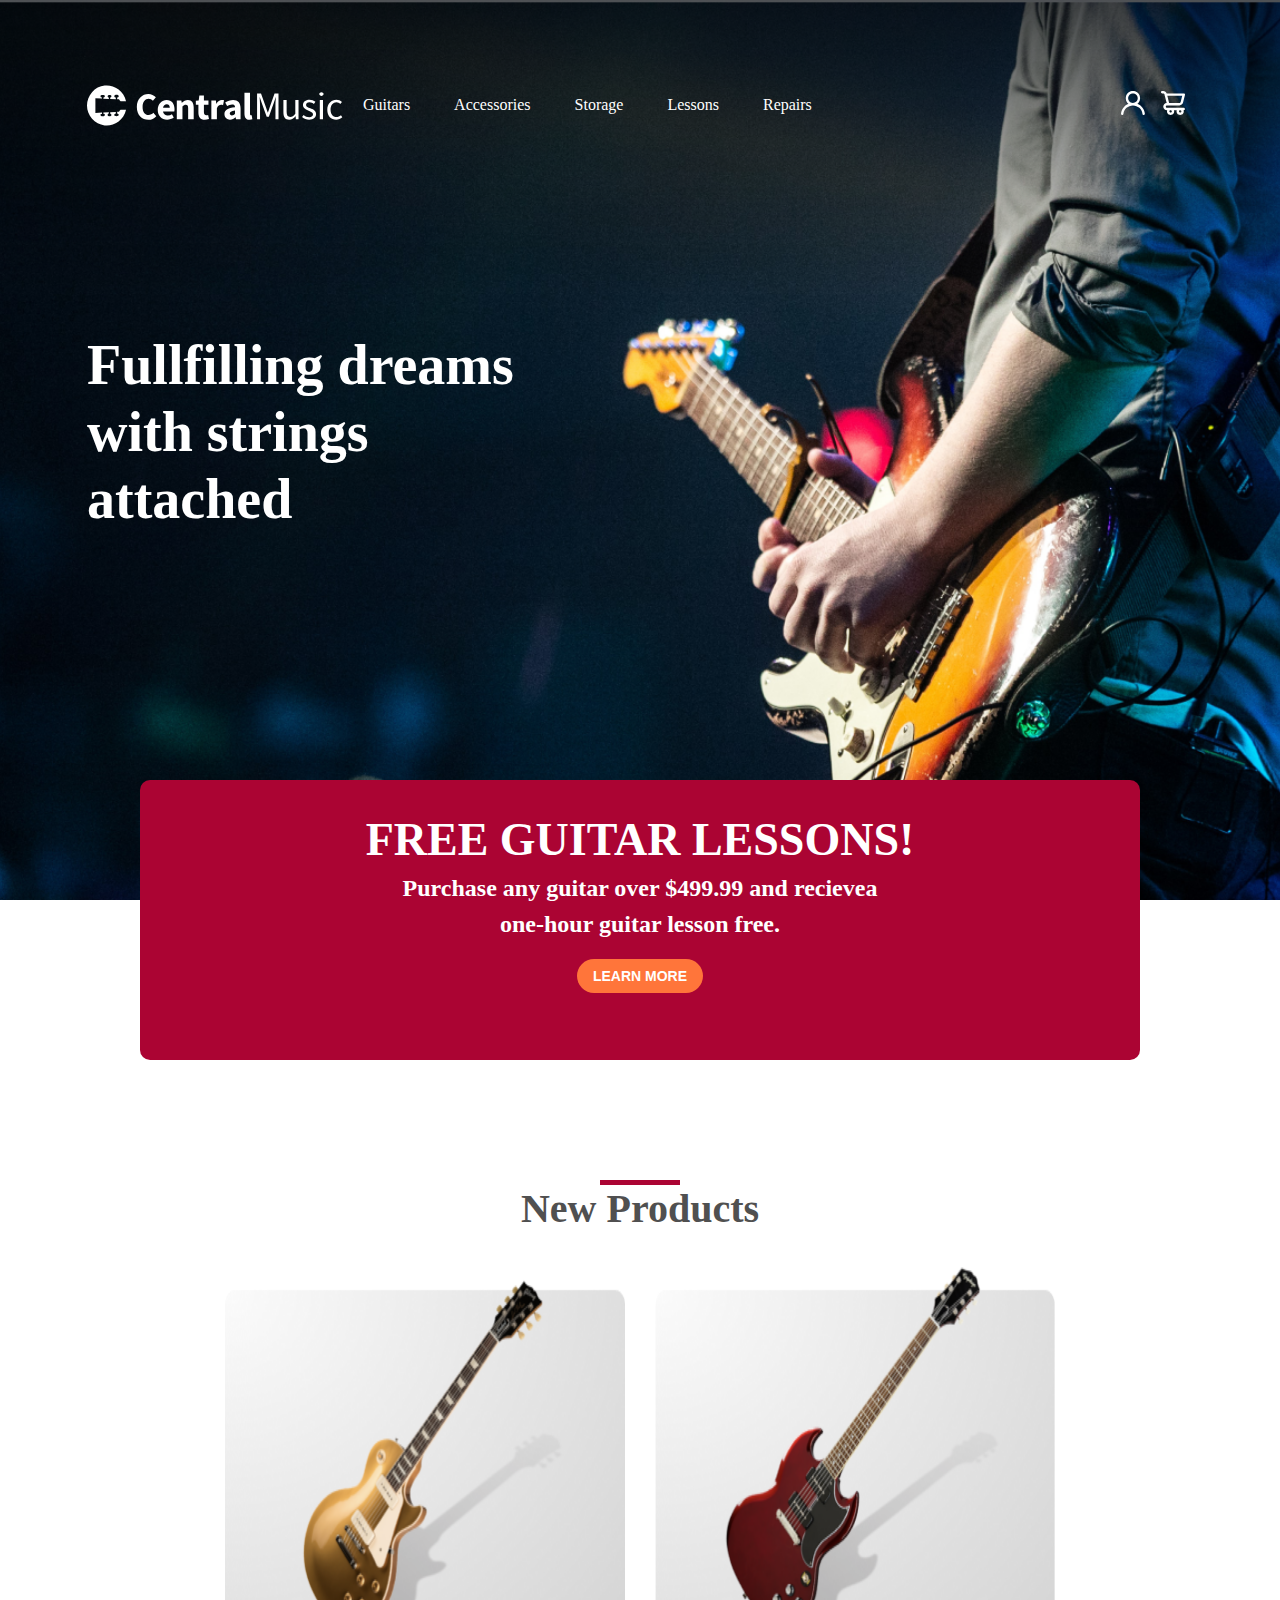
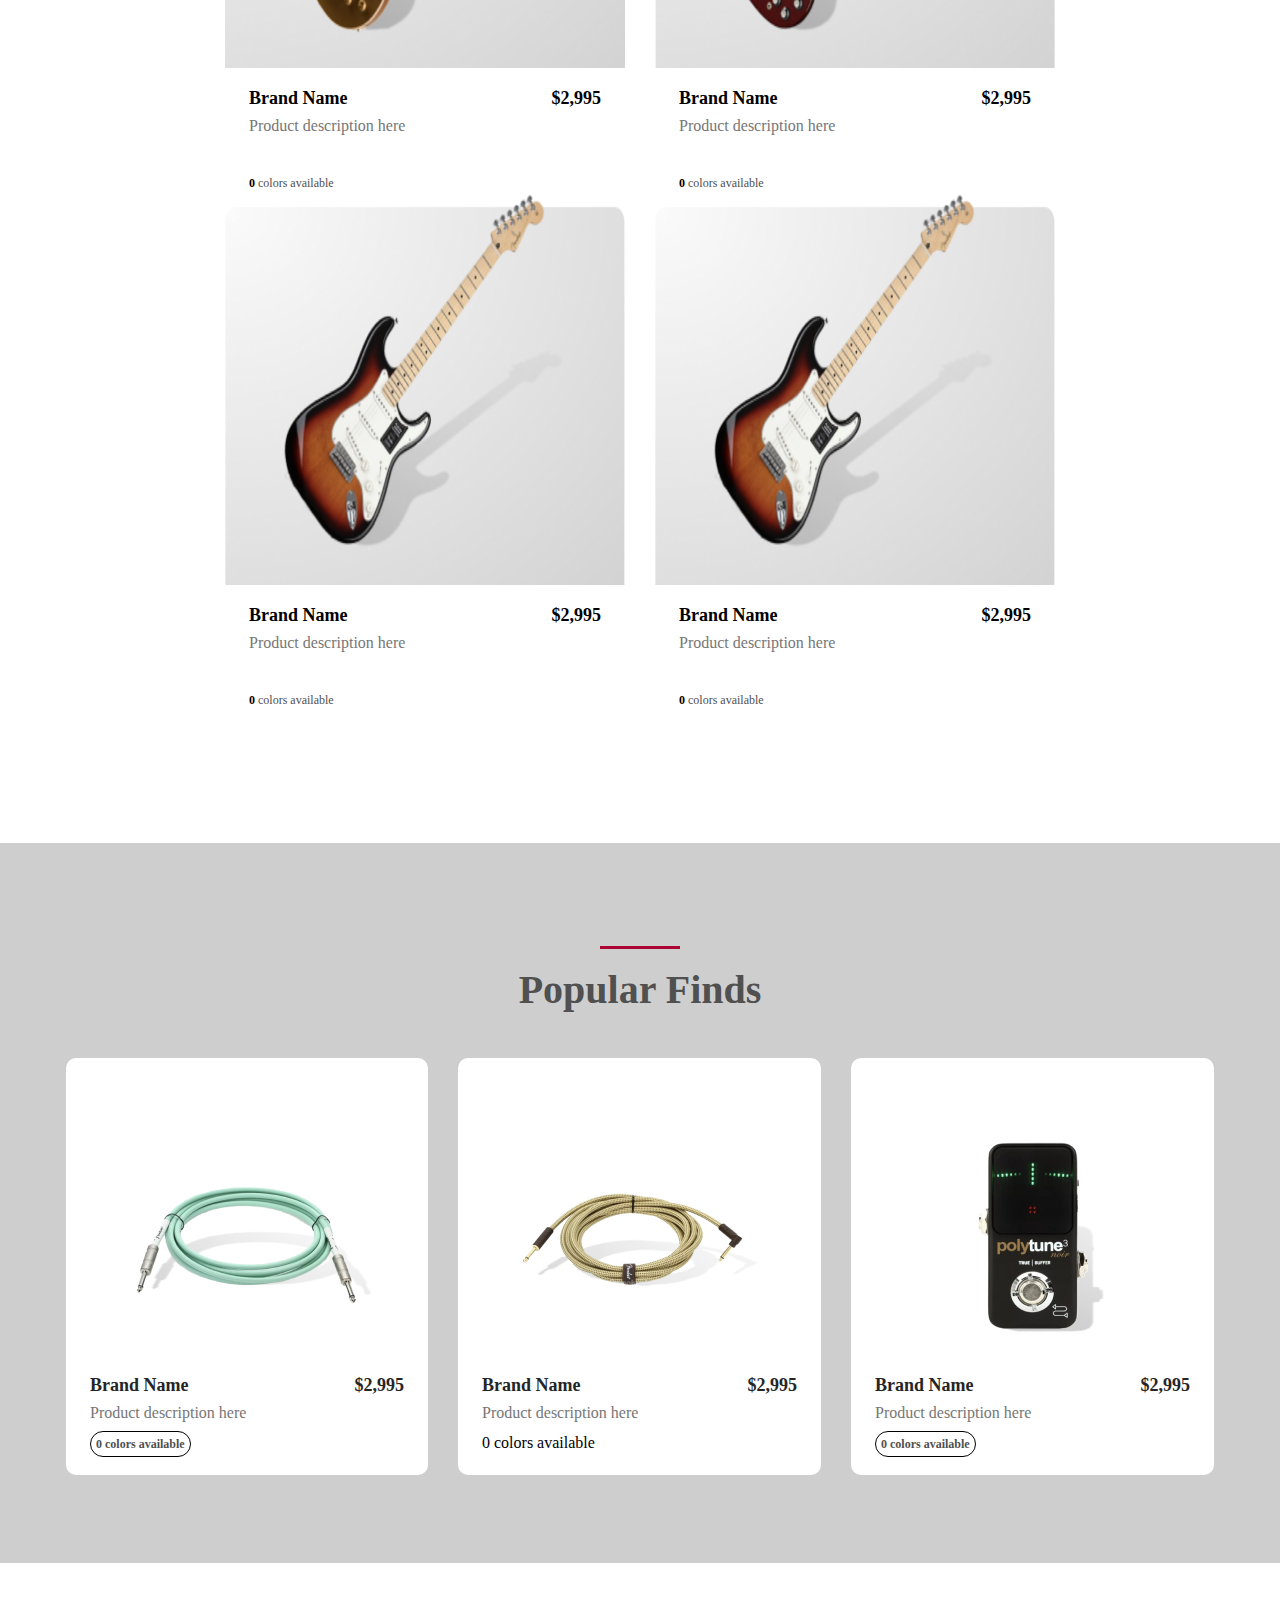
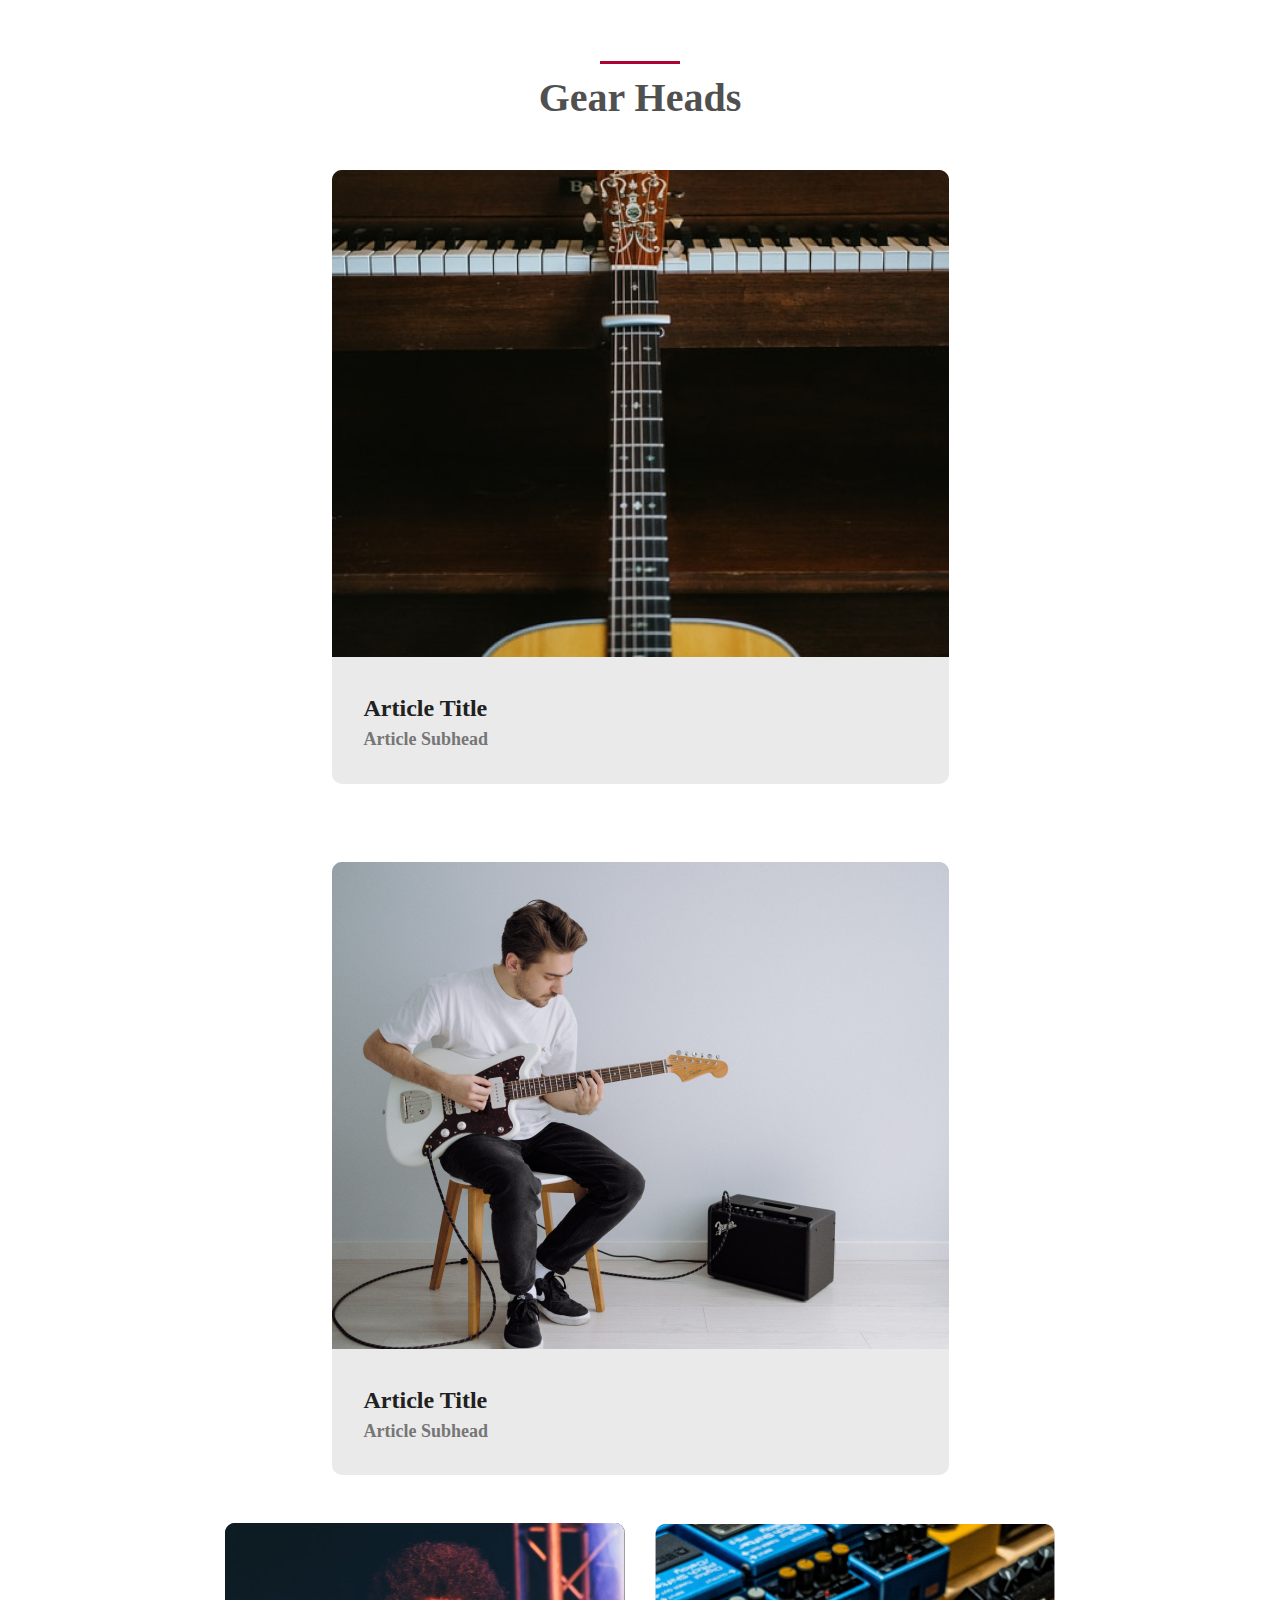
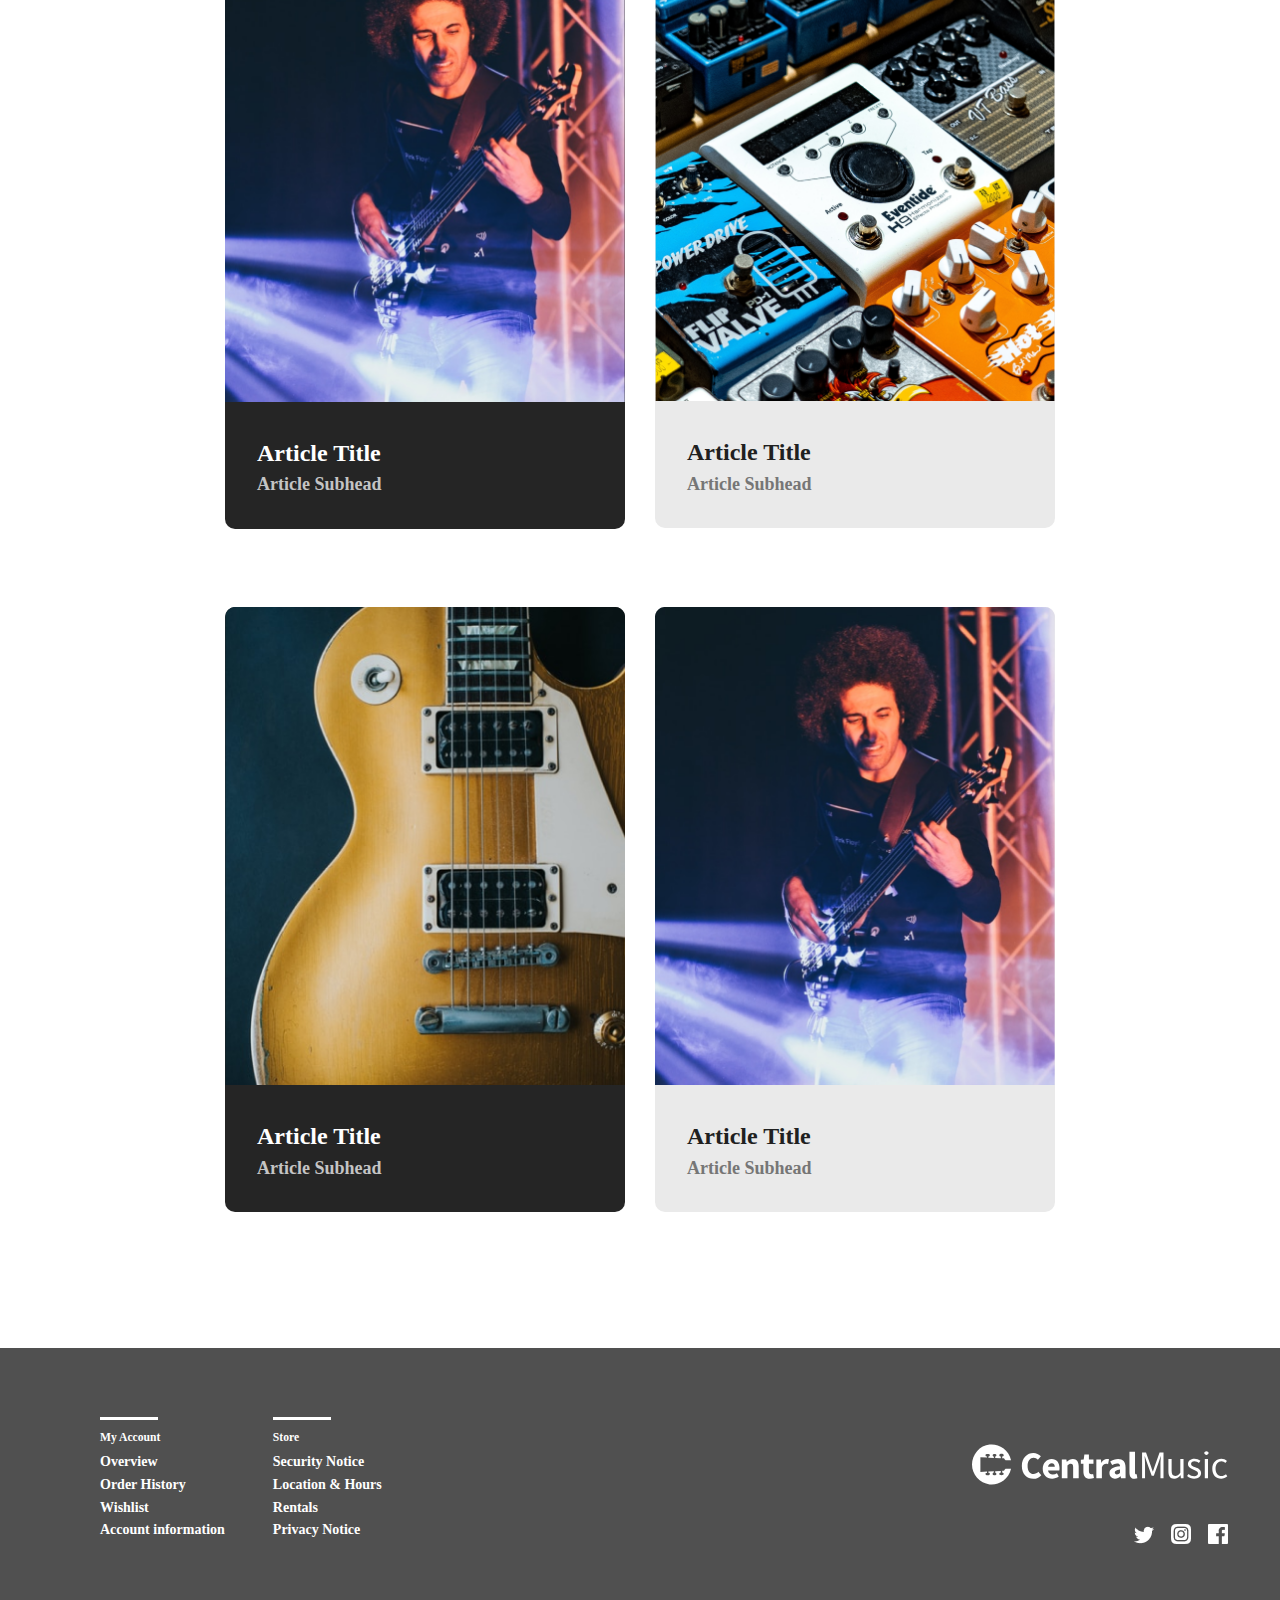
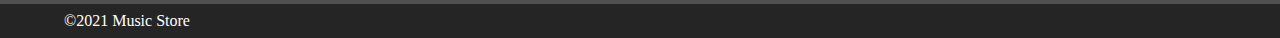
<file: index.html>
<!DOCTYPE html>
<html lang="en">

<head>
    <meta charset="UTF-8">
    <meta http-equiv="X-UA-Compatible" content="IE=edge">
    <meta name="viewport" content="width=device-width, initial-scale=1.0">
    <link rel="shortcut icon" href="./assets/images/icons/logo.svg" type="image/x-icon">
    <link rel="stylesheet" href="https://cdnjs.cloudflare.com/ajax/libs/font-awesome/5.15.4/css/all.min.css"
        integrity="sha512-1ycn6IcaQQ40/MKBW2W4Rhis/DbILU74C1vSrLJxCq57o941Ym01SwNsOMqvEBFlcgUa6xLiPY/NS5R+E6ztJQ=="
        crossorigin="anonymous" referrerpolicy="no-referrer">
    <link rel="stylesheet" href="./assets/style/main.css">
    <title>Central-Music</title>
</head>

<body>
    <section class="first-section">
        <header>
            <div class="header-top">
                <nav class="navbar">
                    <input type="checkbox" id="check">
                    <label for="check" class="checkbtn">
                        <i class="fas fa-bars"></i>
                    </label>
                    <img src="./assets/images/icons/Central-logo.svg" alt="">
                    <ul>
                        <li><a href="#">Guitars</a></li>
                        <li><a href="#">Accessories</a></li>
                        <li><a href="#">Storage</a></li>
                        <li><a href="#">Lessons</a></li>
                        <li><a href="#">Repairs</a></li>
                    </ul>
                </nav>


                <div class="header-top-images">
                    <img src="./assets/images/icons/odam-logo.svg" alt=""><img
                        src="./assets/images/icons/savat-logo.svg" alt="">
                </div>
            </div>

            <h1>Fullfilling dreams <br> with strings <br> attached</h1>
        </header>
        <div class="position-div">
            <h2>FREE GUITAR LESSONS!</h2>
            <p>Purchase any guitar over $499.99 and recievea <br> one-hour guitar lesson free. </p>
            <button>LEARN MORE</button>
        </div>
        <div class="bottom-box">
            <div class="line"></div>
            <h1>New Products</h1>

            <div class="gitaralar">
                <div class="gitara">

                    <img src="./assets/images/gitara1.png" alt="">
                    <div class="texts">
                        <div>
                            <h3>Brand Name</h3>
                            <h3>$2,995</h3>
                        </div>
                        <p>Product description here</p>
                        <span> colors available</span>
                    </div>
                </div>
                <div class="gitara">
                    <img src="./assets/images/gitara2.png" alt="">
                    <div class="texts">
                        <div>
                            <h3>Brand Name</h3>
                            <h3>$2,995</h3>
                        </div>
                        <p>Product description here</p>
                        <span> colors available</span>
                    </div>
                </div>
                <div class="gitara">
                    <img src="./assets/images/gitara3.png" alt="">
                    <div class="texts">
                        <div>
                            <h3>Brand Name</h3>
                            <h3>$2,995</h3>
                        </div>
                        <p>Product description here</p>
                        <span> colors available</span>
                    </div>
                </div>
                <div class="gitara">
                    <img src="./assets/images/gitara3.png" alt="">
                    <div class="texts">
                        <div>
                            <h3>Brand Name</h3>
                            <h3>$2,995</h3>
                        </div>
                        <p>Product description here</p>
                        <span> colors available</span>
                    </div>
                </div>
            </div>
        </div>
    </section>

    <section class="second-section">
        <div class="line"></div>
        <h2>Popular Finds</h2>
        <div class="third-section-blog">
            <div class="third-section-blog-item">
                <img src="./assets/images/third-section-img-1.png" alt="third-section-img-1">
                <h5>
                    Brand Name
                    <span>
                        $2,995
                    </span>
                </h5>

                <p>Product description here</p>
                <span>0 colors available</span>
            </div>
            <div class="third-section-blog-item">
                <img src="./assets/images/third-section-img-2.png" alt="third-section-img-2">
                <div class="third-section-blog-item-text">
                    <h5>
                        Brand Name
                        <span>
                            $2,995
                        </span>
                    </h5>

                    <p>Product description here</p>
                    <span>0 colors available</span>
                </div>

            </div>
            <div class="third-section-blog-item">
                <img src="./assets/images/third-section-img-3.png" alt="third-section-img-3">
                <h5>
                    Brand Name
                    <span>
                        $2,995
                    </span>
                </h5>

                <p>Product description here</p>
                <span>0 colors available</span>
            </div>
            <div class="third-section-blog-item">
                <img src="./assets/images/third-section-img-3.png" alt="third-section-img-3">
                <h5>
                    Brand Name
                    <span>
                        $2,995
                    </span>
                </h5>

                <p>Product description here</p>
                <span>0 colors available</span>
            </div>
        </div>
    </section>

    <section class="third-section">
        <div class="line"></div>
        <h2>Gear Heads</h2>
        <div class="third-section-top">
            <div class="third-section-top-box">
                <img src="./assets/images/gear-heads-img-1.png" alt="gear-heads-img-1">
                <div class="third-section-text">
                    <h5>Article Title</h5>
                    <p>Article Subhead</p>
                </div>
            </div>

            <div class="third-section-top-box">
                <img src="./assets/images/gear-heads-img-2.png" alt="gear-heads-img-2">
                <div class="third-section-text">
                    <h5>Article Title</h5>
                    <p>Article Subhead</p>
                </div>
            </div>
        </div>

        <div class="third-section-bottom">
            <div class="third-section-bottom-box">
                <img src="./assets/images/gear-heads-img-3.png" alt="gear-heads-img-3">
                <div class="third-section-text">
                    <h5>Article Title</h5>
                    <p>Article Subhead</p>
                </div>
            </div>

            <div class="third-section-bottom-box">
                <img src="./assets/images/gear-heads-img-4.png" alt="gear-heads-img-4">
                <div class="third-section-text">
                    <h5>Article Title</h5>
                    <p>Article Subhead</p>
                </div>
            </div>

            <div class="third-section-bottom-box">
                <img src="./assets/images/gear-heads-img-5.png" alt="gear-heads-img-5">
                <div class="third-section-text">
                    <h5>Article Title</h5>
                    <p>Article Subhead</p>
                </div>
            </div>

            <div class="third-section-bottom-box">
                <img src="./assets/images/gear-heads-img-3.png" alt="gear-heads-img-5">
                <div class="third-section-text">
                    <h5>Article Title</h5>
                    <p>Article Subhead</p>
                </div>
            </div>
        </div>
    </section>

    <footer>
        <div class="footer-text">
            <div class="footer-text-blog">
                <div class="line"></div>
                <h5>My Account</h5>
                <p>Overview</p>
                <p>Order History</p>
                <p>Wishlist</p>
                <p>Account information</p>
            </div>
            <div class="footer-text-blog">
                <div class="line"></div>
                <h5>Store</h5>
                <p>Security Notice</p>
                <p>Location & Hours</p>
                <p>Rentals</p>
                <p>Privacy Notice</p>
            </div>
        </div>

        <div class="footer-icon">
            <img src="./assets/images/icons/Central-logo.svg" alt="Central-logo">
            <div class="footer-icon-messenger">
                <img src="./assets/images/icons/twitter.png" alt="twitter">
                <img src="./assets/images/icons/instagram.png" alt="instagram">
                <img src="./assets/images/icons/facebook.png" alt="">
            </div>
        </div>
    </footer>

    <div class="footer-bottom">
        <p>©2021 Music Store</p>
    </div>
</body>

</html>
</file>
<file: assets/style/main.css>
* {
  margin: 0;
  padding: 0;
  -webkit-box-sizing: border-box;
          box-sizing: border-box;
}

.first-section {
  height: 100%;
  width: 100%;
}

.first-section header {
  width: 100%;
  height: 800px;
  height: 100vh;
  width: 100%;
  background-image: url(../images/bg-header.png);
  background-position: center;
  background-size: cover;
  padding: 65px 87px;
}

@media (max-width: 576px) {
  .first-section header {
    padding: 40px 30px;
  }
}

.first-section header .header-top {
  margin-bottom: 187px;
}

@media (min-width: 1200px) {
  .first-section header .header-top {
    display: -webkit-box;
    display: -ms-flexbox;
    display: flex;
    -webkit-box-align: center;
        -ms-flex-align: center;
            align-items: center;
    -webkit-box-pack: justify;
        -ms-flex-pack: justify;
            justify-content: space-between;
    -webkit-box-orient: vertical;
    -webkit-box-direction: normal;
        -ms-flex-direction: none;
            flex-direction: none;
    gap: 0;
  }
}

.first-section header .header-top .navbar img {
  margin-top: 20px;
}

@media (max-width: 450px) {
  .first-section header .header-top .navbar img {
    display: none;
  }
}

.first-section header .header-top .navbar ul {
  float: right;
  margin-right: 10px;
}

.first-section header .header-top .navbar ul li {
  display: inline-block;
  line-height: 80px;
  margin: 0 20px;
}

.first-section header .header-top .navbar ul li a {
  color: white;
  font-size: 16px;
  line-height: 160%;
  text-decoration: none;
}

.first-section header .header-top .checkbtn {
  font-size: 30px;
  color: white;
  float: right;
  line-height: 80px;
  margin-right: 20px;
  cursor: pointer;
  display: none;
}

.first-section header .header-top #check {
  display: none;
}

@media (max-width: 992px) {
  .first-section header .header-top .checkbtn {
    display: block;
    margin-top: 5px;
  }
  .first-section header .header-top ul {
    position: fixed;
    max-width: 270px;
    min-width: 270px;
    height: 100vh;
    background: #fff;
    top: 0px;
    left: -100%;
    text-align: center;
    -webkit-transition: all 1s;
    transition: all 1s;
    z-index: 100000;
    border-radius: 0 20px 20px 0;
  }
  .first-section header .header-top .navbar ul li {
    display: block;
    margin: 50px 0;
    line-height: 30px;
  }
  .first-section header .header-top .navbar ul li a {
    font-size: 20px;
    color: #505050;
  }
  .first-section header .header-top #check:checked ~ ul {
    left: 0;
  }
}

@media (max-width: 1200px) {
  .first-section header .header-top .header-top-images img {
    display: none;
  }
}

.first-section h1 {
  font-weight: 700;
  font-size: 56px;
  line-height: 120%;
  color: #fff;
  opacity: none;
  text-decoration: none;
}

@media (max-width: 900px) {
  .first-section h1 {
    font-weight: 700;
    font-size: 46px;
    line-height: 120%;
    color: #fff;
    opacity: none;
    text-decoration: none;
  }
}

@media (max-width: 470px) {
  .first-section h1 {
    font-weight: 700;
    font-size: 36px;
    line-height: 120%;
    color: #fff;
    opacity: none;
    text-decoration: none;
  }
}

.position-div {
  height: 280px;
  width: 1266px;
  background: #AB0433;
  border-radius: 10px;
  position: relative;
  top: -120px;
  left: calc(50% - 633px);
  text-align: center;
  padding: 32px;
  color: white;
}

@media (max-width: 1300px) {
  .position-div {
    height: 280px;
    width: 1000px;
    left: calc(50% - 500px);
  }
}

@media (max-width: 1060px) {
  .position-div {
    height: 200px;
    width: 700px;
    left: calc(50% - 350px);
  }
}

@media (max-width: 750px) {
  .position-div {
    height: 200px;
    width: 300px;
    left: calc(50% - 150px);
  }
}

.position-div h2 {
  font-weight: 700;
  font-size: 46px;
  line-height: 120%;
  color: none;
  opacity: none;
  text-decoration: none;
  margin-bottom: 4px;
}

@media (max-width: 1060px) {
  .position-div h2 {
    margin-bottom: 20px;
    font-weight: 700;
    font-size: 30px;
    line-height: 120%;
    color: none;
    opacity: none;
    text-decoration: none;
  }
}

.position-div p {
  font-weight: 600;
  font-size: 24px;
  line-height: 149%;
  color: none;
  opacity: none;
  text-decoration: none;
  margin-bottom: 16px;
}

@media (max-width: 1060px) {
  .position-div p {
    font-weight: 600;
    font-size: 20px;
    line-height: 120%;
    color: none;
    opacity: none;
    text-decoration: none;
  }
}

@media (max-width: 1060px) {
  .position-div p {
    display: none;
  }
}

.position-div button {
  background: #FF753A;
  border-radius: 32px;
  padding: 8px 16px;
  border: 0;
  font-weight: 600;
  font-size: 14px;
  line-height: 130%;
  color: #fff;
  opacity: none;
  text-decoration: none;
}

.bottom-box {
  margin: 0px auto;
  padding: 0 88px 88px 88px;
  height: 100%;
  width: 100%;
}

@media (max-width: 1050px) {
  .bottom-box {
    padding: 22px;
  }
}

.bottom-box .line {
  height: 5px;
  width: 80px;
  margin: 0 auto;
  background-color: #AB0433;
}

.bottom-box h1 {
  font-weight: 700;
  font-size: 40px;
  line-height: 120%;
  color: #505050;
  opacity: none;
  text-decoration: none;
  text-align: center;
  margin-bottom: 18px;
}

.bottom-box .gitaralar {
  display: -webkit-box;
  display: -ms-flexbox;
  display: flex;
  -webkit-box-align: center;
      -ms-flex-align: center;
          align-items: center;
  -webkit-box-pack: center;
      -ms-flex-pack: center;
          justify-content: center;
  -webkit-box-orient: vertical;
  -webkit-box-direction: normal;
      -ms-flex-direction: none;
          flex-direction: none;
  gap: 30px;
}

@media (max-width: 1300px) {
  .bottom-box .gitaralar {
    margin: 0 auto;
    display: -ms-grid;
    display: grid;
    -ms-grid-columns: (400px)[2];
        grid-template-columns: repeat(2, 400px);
    -ms-grid-rows: 417px;
        grid-template-rows: 417px;
    gap: 30px;
  }
}

@media (max-width: 900px) {
  .bottom-box .gitaralar {
    margin: 0 auto;
    display: -ms-grid;
    display: grid;
    -ms-grid-columns: (400px)[1];
        grid-template-columns: repeat(1, 400px);
    -ms-grid-rows: 417px;
        grid-template-rows: 417px;
    gap: 30px;
  }
}

.bottom-box .gitaralar .gitara:last-child {
  display: none;
}

@media (max-width: 1300px) {
  .bottom-box .gitaralar .gitara:last-child {
    display: block;
  }
}

.bottom-box .gitaralar .gitara {
  margin: 70px auto;
  height: 417px;
  width: 400px;
}

@media (max-width: 700px) {
  .bottom-box .gitaralar .gitara {
    margin: 50px auto;
    height: 317px;
    width: 300px;
  }
}

.bottom-box .gitaralar .gitara .texts {
  height: 139px;
  width: 100%;
  padding: 16px 24px 26px 24px;
}

.bottom-box .gitaralar .gitara .texts div {
  display: -webkit-box;
  display: -ms-flexbox;
  display: flex;
  -webkit-box-pack: justify;
      -ms-flex-pack: justify;
          justify-content: space-between;
}

.bottom-box .gitaralar .gitara .texts div h3 {
  font-size: 18px;
  margin-bottom: 8px;
}

.bottom-box .gitaralar .gitara .texts p {
  font-size: 16px;
  margin-bottom: 38px;
  color: #767676;
}

.bottom-box .gitaralar .gitara .texts span {
  font-size: 12px;
  color: #505050;
}

.bottom-box .gitaralar .gitara .texts span::before {
  content: '0';
  color: black;
  font-weight: bold;
}

.bottom-box .gitaralar .gitara img {
  background-position: center;
  background-repeat: no-repeat;
  background-size: cover;
  height: 417px;
  width: 400px;
}

@media (max-width: 700px) {
  .bottom-box .gitaralar .gitara img {
    height: 317px;
    width: 300px;
  }
}

.second-section {
  margin-top: 100px;
  padding: 88px;
  background-color: #cecece;
}

.second-section .line {
  margin: 15px auto;
  height: 3px;
  width: 80px;
  background-color: #AB0433;
}

.second-section h2 {
  text-align: center;
  margin-bottom: 42px;
  font-weight: 700;
  font-size: 40px;
  line-height: 130%;
  color: #505050;
  opacity: none;
  text-decoration: none;
}

@media (max-width: 440px) {
  .second-section h2 {
    font-weight: 700;
    font-size: 25px;
    line-height: 130%;
    color: #505050;
    opacity: none;
    text-decoration: none;
  }
}

.second-section .third-section-blog {
  display: -webkit-box;
  display: -ms-flexbox;
  display: flex;
  -webkit-box-align: center;
      -ms-flex-align: center;
          align-items: center;
  -webkit-box-pack: center;
      -ms-flex-pack: center;
          justify-content: center;
  -webkit-box-orient: vertical;
  -webkit-box-direction: normal;
      -ms-flex-direction: none;
          flex-direction: none;
  gap: 30px;
}

@media (max-width: 1200px) {
  .second-section .third-section-blog {
    display: -ms-grid;
    display: grid;
    -ms-grid-columns: (400px)[2];
        grid-template-columns: repeat(2, 400px);
    -ms-grid-rows: 417px;
        grid-template-rows: 417px;
    gap: 30px;
  }
}

@media (max-width: 900px) {
  .second-section .third-section-blog {
    display: -ms-grid;
    display: grid;
    -ms-grid-columns: (400px)[1];
        grid-template-columns: repeat(1, 400px);
    -ms-grid-rows: 417px;
        grid-template-rows: 417px;
    gap: 30px;
  }
}

.second-section .third-section-blog .third-section-blog-item:last-child {
  display: none;
}

@media (max-width: 1200px) {
  .second-section .third-section-blog .third-section-blog-item:last-child {
    display: block;
  }
}

.second-section .third-section-blog .third-section-blog-item {
  height: 417px;
  width: 400px;
  background-color: #fff;
  border-radius: 10px;
  padding: 24px 24px;
}

@media (max-width: 440px) {
  .second-section .third-section-blog .third-section-blog-item {
    margin: auto;
    height: 417px;
    width: 300px;
  }
}

@media (max-width: 440px) {
  .second-section .third-section-blog .third-section-blog-item img {
    height: 217px;
    width: 250px;
  }
}

.second-section .third-section-blog .third-section-blog-item h5 {
  margin: 28px 0 6px 0;
  display: -webkit-box;
  display: -ms-flexbox;
  display: flex;
  -webkit-box-align: center;
      -ms-flex-align: center;
          align-items: center;
  -webkit-box-pack: justify;
      -ms-flex-pack: justify;
          justify-content: space-between;
  -webkit-box-orient: vertical;
  -webkit-box-direction: normal;
      -ms-flex-direction: none;
          flex-direction: none;
  gap: 30px;
  font-weight: 600;
  font-size: 18px;
  line-height: 130%;
  color: #252525;
  opacity: none;
  text-decoration: none;
}

.second-section .third-section-blog .third-section-blog-item p {
  font-weight: 500;
  font-size: 16px;
  line-height: 130%;
  color: #767676;
  opacity: none;
  text-decoration: none;
  margin-bottom: 10px;
}

.second-section .third-section-blog .third-section-blog-item > span {
  border: 1px solid #000;
  padding: 5px;
  border-radius: 30px;
  font-weight: 700;
  font-size: 12px;
  line-height: 150%;
  color: #505050;
  opacity: none;
  text-decoration: none;
}

.third-section {
  padding: 88px;
  background-color: #fff;
}

.third-section .line {
  margin: 10px auto;
  height: 3px;
  width: 80px;
  background-color: #AB0433;
}

.third-section h2 {
  text-align: center;
  margin-bottom: 48px;
  font-weight: 700;
  font-size: 40px;
  line-height: 120%;
  color: #505050;
  opacity: none;
  text-decoration: none;
}

.third-section .third-section-top,
.third-section .third-section-bottom {
  display: -webkit-box;
  display: -ms-flexbox;
  display: flex;
  -webkit-box-align: center;
      -ms-flex-align: center;
          align-items: center;
  -webkit-box-pack: center;
      -ms-flex-pack: center;
          justify-content: center;
  -webkit-box-orient: vertical;
  -webkit-box-direction: normal;
      -ms-flex-direction: none;
          flex-direction: none;
  gap: 32px;
}

.third-section .third-section-top .third-section-top-box,
.third-section .third-section-top .third-section-bottom-box:nth-child(odd),
.third-section .third-section-bottom .third-section-top-box,
.third-section .third-section-bottom .third-section-bottom-box:nth-child(odd) {
  background-color: #252525;
  border-radius: 10px;
  margin-bottom: 48px;
}

.third-section .third-section-top .third-section-top-box h5,
.third-section .third-section-top .third-section-bottom-box:nth-child(odd) h5,
.third-section .third-section-bottom .third-section-top-box h5,
.third-section .third-section-bottom .third-section-bottom-box:nth-child(odd) h5 {
  margin: 32px 32px 4px 32px;
  font-weight: 700;
  font-size: 24px;
  line-height: 130%;
  color: #fff;
  opacity: none;
  text-decoration: none;
}

.third-section .third-section-top .third-section-top-box p,
.third-section .third-section-top .third-section-bottom-box:nth-child(odd) p,
.third-section .third-section-bottom .third-section-top-box p,
.third-section .third-section-bottom .third-section-bottom-box:nth-child(odd) p {
  margin: 0 32px 32px 32px;
  font-weight: 600;
  font-size: 18px;
  line-height: 130%;
  color: #c4c4c4;
  opacity: none;
  text-decoration: none;
}

.third-section .third-section-top .third-section-top-box,
.third-section .third-section-top .third-section-bottom-box:nth-child(even),
.third-section .third-section-bottom .third-section-top-box,
.third-section .third-section-bottom .third-section-bottom-box:nth-child(even) {
  background: #EAEAEA;
  border-radius: 10px;
  margin-bottom: 48px;
}

.third-section .third-section-top .third-section-top-box h5,
.third-section .third-section-top .third-section-bottom-box:nth-child(even) h5,
.third-section .third-section-bottom .third-section-top-box h5,
.third-section .third-section-bottom .third-section-bottom-box:nth-child(even) h5 {
  margin: 32px 32px 4px 32px;
  font-weight: 700;
  font-size: 24px;
  line-height: 130%;
  color: #202020;
  opacity: none;
  text-decoration: none;
}

.third-section .third-section-top .third-section-top-box p,
.third-section .third-section-top .third-section-bottom-box:nth-child(even) p,
.third-section .third-section-bottom .third-section-top-box p,
.third-section .third-section-bottom .third-section-bottom-box:nth-child(even) p {
  margin: 0 32px 32px 32px;
  font-weight: 600;
  font-size: 18px;
  line-height: 130%;
  color: #767676;
  opacity: none;
  text-decoration: none;
}

@media (max-width: 1300px) {
  .third-section .third-section-top {
    display: -ms-grid;
    display: grid;
    -ms-grid-columns: (auto)[1];
        grid-template-columns: repeat(1, auto);
    -ms-grid-rows: auto;
        grid-template-rows: auto;
    gap: 30px;
  }
}

.third-section .third-section-top img {
  height: auto;
  width: auto;
}

@media (max-width: 650px) {
  .third-section .third-section-top img {
    height: auto;
    width: 400px;
  }
}

@media (max-width: 440px) {
  .third-section .third-section-top img {
    height: auto;
    width: 300px;
  }
}

@media (max-width: 1300px) {
  .third-section .third-section-bottom {
    display: -ms-grid;
    display: grid;
    -ms-grid-columns: (auto)[2];
        grid-template-columns: repeat(2, auto);
    -ms-grid-rows: auto;
        grid-template-rows: auto;
    gap: 30px;
  }
}

@media (max-width: 880px) {
  .third-section .third-section-bottom {
    display: -ms-grid;
    display: grid;
    -ms-grid-columns: (auto)[1];
        grid-template-columns: repeat(1, auto);
    -ms-grid-rows: auto;
        grid-template-rows: auto;
    gap: 30px;
  }
}

.third-section .third-section-bottom img {
  height: auto;
  width: 400px;
}

@media (max-width: 440px) {
  .third-section .third-section-bottom img {
    height: auto;
    width: 300px;
  }
}

.third-section .third-section-bottom .third-section-bottom-box:last-child {
  display: none;
}

@media (max-width: 1300px) {
  .third-section .third-section-bottom .third-section-bottom-box:last-child {
    display: block;
  }
}

footer {
  overflow: hidden;
  padding: 69px 52px 52px 100px;
  height: 256px;
  width: 100%;
  background: #505050;
}

@media (max-width: 576px) {
  footer {
    padding: 29px 14px 14px 33px;
  }
}

footer .footer-text {
  display: -webkit-box;
  display: -ms-flexbox;
  display: flex;
  -webkit-box-align: center;
      -ms-flex-align: center;
          align-items: center;
  -webkit-box-pack: none;
      -ms-flex-pack: none;
          justify-content: none;
  -webkit-box-orient: vertical;
  -webkit-box-direction: normal;
      -ms-flex-direction: none;
          flex-direction: none;
  gap: 48px;
}

@media (max-width: 768px) {
  footer .footer-text {
    display: -webkit-box;
    display: -ms-flexbox;
    display: flex;
    -webkit-box-align: center;
        -ms-flex-align: center;
            align-items: center;
    -webkit-box-pack: center;
        -ms-flex-pack: center;
            justify-content: center;
    -webkit-box-orient: vertical;
    -webkit-box-direction: normal;
        -ms-flex-direction: none;
            flex-direction: none;
    gap: 48px;
  }
}

footer .footer-text .footer-text-blog {
  font-weight: 700;
  font-size: 14px;
  line-height: 130%;
  color: #fff;
  opacity: none;
  text-decoration: none;
}

footer .footer-text .footer-text-blog .line {
  height: 3px;
  width: 58px;
  background-color: #fff;
  margin-bottom: 9px;
}

footer .footer-text .footer-text-blog h5 {
  margin-bottom: 6px;
}

footer .footer-text .footer-text-blog p {
  margin: 4.5px 0;
}

footer .footer-icon {
  float: right;
  position: relative;
  top: -100px;
  left: 0;
}

@media (max-width: 768px) {
  footer .footer-icon > img {
    display: none;
  }
}

footer .footer-icon .footer-icon-messenger {
  margin-top: 35px;
  position: relative;
  top: 0;
  left: calc(100% - 100px);
}

@media (max-width: 768px) {
  footer .footer-icon .footer-icon-messenger {
    left: -100%;
    display: -webkit-box;
    display: -ms-flexbox;
    display: flex;
    -webkit-box-align: center;
        -ms-flex-align: center;
            align-items: center;
    -webkit-box-pack: center;
        -ms-flex-pack: center;
            justify-content: center;
    -webkit-box-orient: horizontal;
    -webkit-box-direction: normal;
        -ms-flex-direction: row;
            flex-direction: row;
    gap: 0;
    margin: 120px auto;
  }
}

footer .footer-icon .footer-icon-messenger img {
  margin: 0 6px;
}

.footer-bottom {
  padding: 8px 0 8px 64px;
  height: 34px;
  width: 100%;
  background: #252525;
  color: #fff;
}
/*# sourceMappingURL=main.css.map */
</file>
